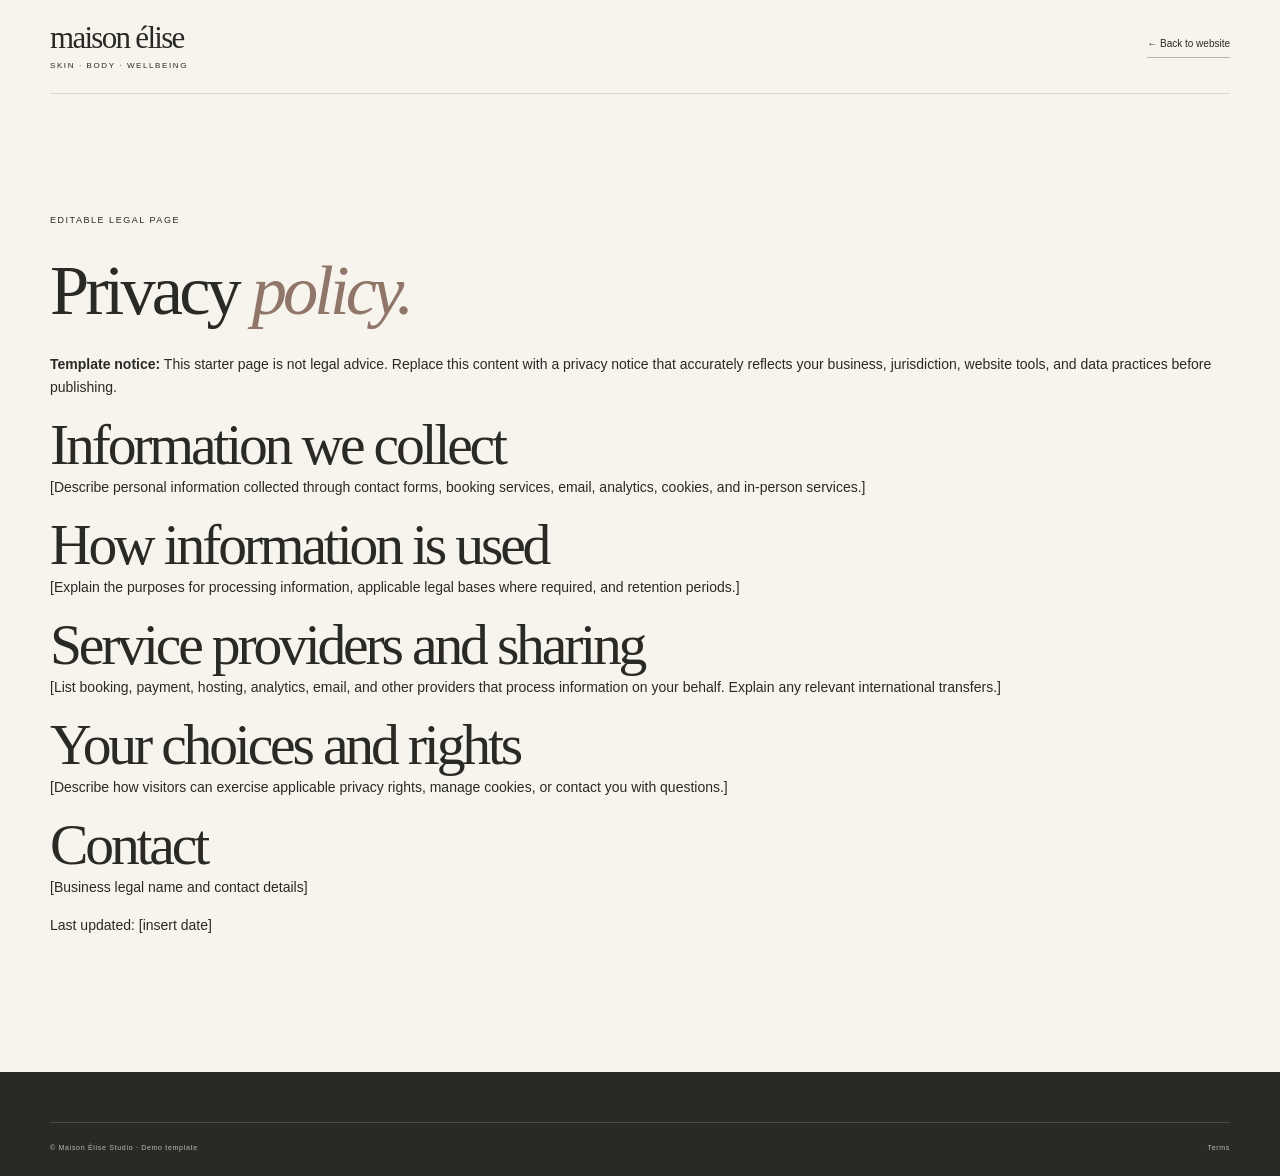
<file: privacy.html>
<!doctype html>
<html lang="en"><head><meta charset="utf-8"><meta name="viewport" content="width=device-width, initial-scale=1"><title>Privacy Policy — Maison Élise Studio</title><link rel="stylesheet" href="styles.css"></head>
<body><header class="site-header"><a class="wordmark" href="index.html"><span class="wordmark-main">maison élise</span><span class="wordmark-sub">SKIN · BODY · WELLBEING</span></a><a class="text-link" href="index.html">← Back to website</a></header>
<main class="section-shell section-pad"><p class="eyebrow">EDITABLE LEGAL PAGE</p><h1>Privacy <em>policy.</em></h1><p><strong>Template notice:</strong> This starter page is not legal advice. Replace this content with a privacy notice that accurately reflects your business, jurisdiction, website tools, and data practices before publishing.</p>
<h2>Information we collect</h2><p>[Describe personal information collected through contact forms, booking services, email, analytics, cookies, and in-person services.]</p>
<h2>How information is used</h2><p>[Explain the purposes for processing information, applicable legal bases where required, and retention periods.]</p>
<h2>Service providers and sharing</h2><p>[List booking, payment, hosting, analytics, email, and other providers that process information on your behalf. Explain any relevant international transfers.]</p>
<h2>Your choices and rights</h2><p>[Describe how visitors can exercise applicable privacy rights, manage cookies, or contact you with questions.]</p>
<h2>Contact</h2><p>[Business legal name and contact details]</p><p>Last updated: [insert date]</p></main><footer class="site-footer"><div class="footer-bottom"><span>© Maison Élise Studio · Demo template</span><a href="terms.html">Terms</a></div></footer></body></html>
</file>
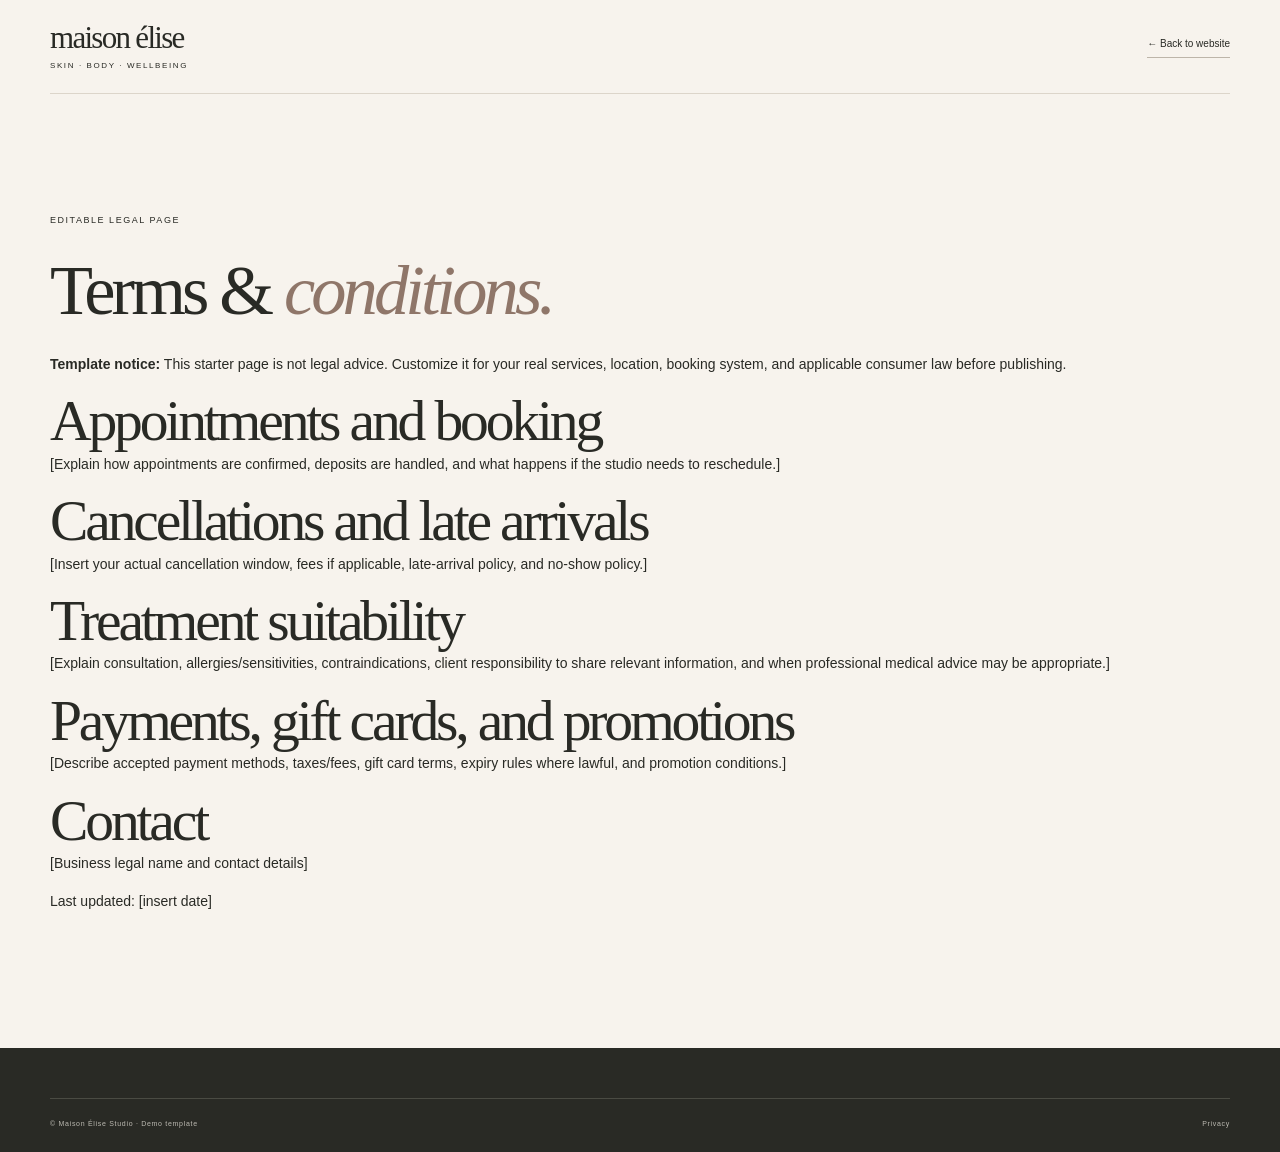
<file: terms.html>
<!doctype html>
<html lang="en"><head><meta charset="utf-8"><meta name="viewport" content="width=device-width, initial-scale=1"><title>Terms & Conditions — Maison Élise Studio</title><link rel="stylesheet" href="styles.css"></head>
<body><header class="site-header"><a class="wordmark" href="index.html"><span class="wordmark-main">maison élise</span><span class="wordmark-sub">SKIN · BODY · WELLBEING</span></a><a class="text-link" href="index.html">← Back to website</a></header>
<main class="section-shell section-pad"><p class="eyebrow">EDITABLE LEGAL PAGE</p><h1>Terms & <em>conditions.</em></h1><p><strong>Template notice:</strong> This starter page is not legal advice. Customize it for your real services, location, booking system, and applicable consumer law before publishing.</p>
<h2>Appointments and booking</h2><p>[Explain how appointments are confirmed, deposits are handled, and what happens if the studio needs to reschedule.]</p>
<h2>Cancellations and late arrivals</h2><p>[Insert your actual cancellation window, fees if applicable, late-arrival policy, and no-show policy.]</p>
<h2>Treatment suitability</h2><p>[Explain consultation, allergies/sensitivities, contraindications, client responsibility to share relevant information, and when professional medical advice may be appropriate.]</p>
<h2>Payments, gift cards, and promotions</h2><p>[Describe accepted payment methods, taxes/fees, gift card terms, expiry rules where lawful, and promotion conditions.]</p>
<h2>Contact</h2><p>[Business legal name and contact details]</p><p>Last updated: [insert date]</p></main><footer class="site-footer"><div class="footer-bottom"><span>© Maison Élise Studio · Demo template</span><a href="privacy.html">Privacy</a></div></footer></body></html>
</file>
<file: styles.css>
/* Maison Élise Studio — design tokens & components */
:root {
  --paper:#f7f3ed; --paper-deep:#eee7dc; --cream:#fbf9f5;
  --ink:#292a25; --muted:#77756d; --line:#dcd5ca;
  --taupe:#b8a99a; --blush:#d7b7a9; --olive:#656957;
  --serif:"Playfair Display",Georgia,serif; --sans:"DM Sans",Arial,sans-serif;
  --page:min(1240px,calc(100% - 100px)); --ease:cubic-bezier(.2,.7,.2,1);
}
*{box-sizing:border-box} html{scroll-behavior:smooth;scroll-padding-top:92px}
body{margin:0;background:var(--paper);color:var(--ink);font-family:var(--sans);font-size:14px;line-height:1.7;-webkit-font-smoothing:antialiased}
img{display:block;max-width:100%} a{color:inherit;text-decoration:none} button{font:inherit}
a:focus-visible,button:focus-visible,summary:focus-visible{outline:2px solid var(--olive);outline-offset:4px}
::selection{background:var(--blush);color:var(--ink)}
.skip-link{position:fixed;z-index:1000;left:16px;top:-80px;padding:10px 16px;background:var(--ink);color:white}.skip-link:focus{top:16px}
.sr-only{position:absolute;width:1px;height:1px;padding:0;margin:-1px;overflow:hidden;clip:rect(0,0,0,0);white-space:nowrap;border:0}
.announcement{min-height:32px;display:flex;align-items:center;justify-content:center;gap:10px;padding:5px 18px;background:var(--ink);color:#f7f3ed;font-size:9px;letter-spacing:.11em;text-align:center;text-transform:uppercase}.announcement span{color:var(--blush)}
.site-header{width:var(--page);margin:auto;min-height:94px;display:flex;align-items:center;justify-content:space-between;border-bottom:1px solid var(--line);position:relative;z-index:50}
.wordmark{display:inline-flex;flex-direction:column;align-items:flex-start;line-height:1}.wordmark-main{font:500 31px/.98 var(--serif);letter-spacing:-.055em}.wordmark-sub{margin-top:8px;font-size:8px;letter-spacing:.2em}
.primary-nav{display:flex;align-items:center;gap:clamp(20px,3vw,42px)}.primary-nav>a:not(.button){font-size:11px;transition:opacity .2s}.primary-nav>a:not(.button):hover{opacity:.58}
.button{display:inline-flex;align-items:center;justify-content:center;gap:25px;min-height:50px;padding:0 22px;border:1px solid transparent;font-size:10px;letter-spacing:.025em;transition:background .25s,color .25s,transform .25s}.button:hover{transform:translateY(-2px)}
.button-dark{background:var(--ink);color:var(--cream)}.button-dark:hover{background:var(--olive)}.button-light{background:var(--cream);color:var(--ink)}.button-light:hover{background:var(--blush)}.button-outline{border-color:var(--ink)}.button-outline:hover{background:var(--ink);color:var(--cream)}.menu-toggle{display:none}
.section-shell{width:var(--page);margin-inline:auto}.hero{padding-top:48px;display:grid;grid-template-columns:.9fr 1.1fr;column-gap:7%;align-items:center;position:relative}
.hero-copy{padding:26px 0 45px}.eyebrow{display:flex;align-items:center;gap:10px;font-size:9px;letter-spacing:.17em;line-height:1.5;margin:0 0 24px}.eyebrow-line{width:25px;height:1px;background:var(--olive);display:inline-block;flex:0 0 auto}
h1,h2,h3,h4,p{margin-top:0}h1,h2{font-family:var(--serif);font-weight:400;letter-spacing:-.055em;line-height:1.08}h1{font-size:clamp(48px,5.5vw,78px);margin:0 0 25px}h1 em,h2 em,.price-heading h3 em{color:#8f7669;font-weight:400}
.hero-intro{max-width:390px;color:#66655d;font-size:13px;line-height:1.95;margin-bottom:28px}.hero-actions{display:flex;align-items:center;gap:26px;flex-wrap:wrap}
.text-link{display:inline-flex;align-items:center;gap:12px;font-size:10px;border-bottom:1px solid #bdb5a9;padding-bottom:5px;transition:gap .25s,border-color .25s}.text-link:hover{gap:18px;border-color:var(--ink)}
.hero-note{display:flex;align-items:center;gap:13px;margin-top:54px;font-size:9px;letter-spacing:.035em;line-height:1.9;color:var(--muted)}.note-mark,.tiny-flower{color:var(--olive);font-size:23px}
.hero-visual{min-width:0;position:relative}.hero-image{width:100%;height:clamp(440px,48vw,650px);object-fit:cover;object-position:center}
.hero-stamp{position:absolute;width:112px;height:112px;border-radius:50%;background:var(--paper);display:flex;flex-direction:column;align-items:center;justify-content:center;top:14%;left:-54px;font-size:8px;letter-spacing:.13em;line-height:1.7;transform:rotate(-9deg)}.stamp-star{font-size:29px;line-height:1.1;color:var(--olive)}
.image-caption{position:absolute;bottom:0;left:0;right:0;display:flex;justify-content:space-between;padding:15px 18px;background:linear-gradient(transparent,rgba(22,22,18,.45));color:white;font-size:8px;letter-spacing:.15em}
.hero-bottom{grid-column:1/-1;display:flex;justify-content:space-between;padding:25px 0 29px;font-size:8px;letter-spacing:.16em;color:var(--muted)}.scroll-cue span{padding-left:8px;color:var(--ink)}
.intro-strip{display:flex;justify-content:space-between;align-items:center;padding-block:100px;border-top:1px solid var(--line)}.intro-strip>p{margin:0;font:400 clamp(29px,3.8vw,49px)/1.25 var(--serif);letter-spacing:-.045em}.intro-strip em{color:#8f7669}
.intro-side{display:flex;align-items:center;gap:18px;padding-right:7%}.intro-side p{margin:0;color:var(--muted);font-size:11px;line-height:2}
.proof-band{display:grid;grid-template-columns:repeat(4,1fr);background:var(--paper-deep);padding:34px max(50px,calc((100% - 1240px)/2));gap:30px}.proof-item{display:flex;flex-direction:column;gap:6px;border-right:1px solid #d1c8bc;padding-left:20px}.proof-item:first-child{padding-left:0}.proof-item:last-child{border:0}
.proof-number{font:400 32px/1.2 var(--serif);display:flex;align-items:center;gap:9px}.stars{font:9px var(--sans);letter-spacing:2px;color:#947867}.proof-plus{font-size:20px}.proof-label{color:var(--muted);font-size:8px;letter-spacing:.12em;line-height:1.7}
.section-pad{padding-block:120px}.section-heading{display:flex;justify-content:space-between;align-items:end;gap:40px;margin-bottom:52px}.section-heading .eyebrow{margin-bottom:19px}h2{font-size:clamp(39px,4.5vw,61px);margin-bottom:0}
.heading-aside{width:275px;padding-bottom:5px}.heading-aside p,.heading-note{color:var(--muted);font-size:11px;line-height:1.9;margin-bottom:20px}.heading-note{max-width:290px;margin-bottom:7px}
.service-grid{display:grid;grid-template-columns:repeat(3,minmax(0,1fr));gap:55px 24px}.service-card{min-width:0}.service-image-wrap{display:block;position:relative;overflow:hidden;background:var(--paper-deep)}.service-image-wrap img{width:100%;height:clamp(210px,24vw,315px);object-fit:cover;transition:transform .7s var(--ease)}.service-image-wrap:hover img{transform:scale(1.045)}
.image-arrow{position:absolute;right:13px;bottom:13px;width:37px;height:37px;display:grid;place-items:center;background:var(--paper);font-size:15px;transition:background .25s,color .25s}.service-image-wrap:hover .image-arrow{background:var(--ink);color:white}
.service-meta{display:flex;justify-content:space-between;gap:10px;margin-top:20px;color:var(--muted);font-size:8px;letter-spacing:.1em}.service-card h3{font:400 26px/1.25 var(--serif);letter-spacing:-.035em;margin:11px 0 10px}.service-card>p{color:var(--muted);font-size:11px;line-height:1.9;min-height:63px;margin-bottom:15px}.service-card .text-link{font-size:9px}
.price-list{margin-top:105px;border-top:1px solid var(--line)}.price-heading{display:flex;justify-content:space-between;align-items:end;padding:42px 0 24px}.price-heading .eyebrow{margin-bottom:9px}.price-heading h3{font:400 32px/1.2 var(--serif);margin:0;letter-spacing:-.04em}.price-heading>p{max-width:280px;color:var(--muted);font-size:10px;margin:0}
.price-row{display:grid;grid-template-columns:1fr 150px 100px 24px;align-items:center;gap:15px;border-top:1px solid var(--line);padding:20px 0;font-size:12px}.price-row>span:nth-child(2){color:var(--muted);font-size:10px}.price-row strong{font:400 17px var(--serif)}.price-row a{font-size:17px;text-align:right}
.about-section{display:grid;grid-template-columns:1fr 1fr;background:var(--paper-deep)}.about-image{min-height:730px;position:relative;overflow:hidden}.about-image img{width:100%;height:100%;position:absolute;inset:0;object-fit:cover}.vertical-note{position:absolute;left:20px;bottom:22px;color:white;writing-mode:vertical-rl;transform:rotate(180deg);font-size:8px;letter-spacing:.17em}
.about-copy{padding:clamp(60px,8vw,110px) clamp(45px,7vw,105px);align-self:center}.about-copy .eyebrow{margin-bottom:25px}.about-copy h2{font-size:clamp(39px,4vw,55px);margin-bottom:28px}.about-lead{font:400 20px/1.5 var(--serif);max-width:390px}.about-copy>p:not(.eyebrow):not(.about-lead){max-width:430px;color:var(--muted);font-size:11px;line-height:2;margin-bottom:26px}
.values{margin-top:60px;border-top:1px solid #d3c9bc;display:grid;grid-template-columns:repeat(3,1fr);gap:17px;padding-top:23px}.values>div>span{font-size:8px;color:var(--muted)}.values h4{font:400 16px var(--serif);margin:11px 0 6px}.values p{color:var(--muted);font-size:9px;line-height:1.7;margin:0}
.gallery .section-heading{margin-bottom:45px}.gallery-grid{display:grid;grid-template-columns:1.12fr 1fr 1fr;gap:20px;align-items:start}.gallery-grid figure{margin:0;min-width:0;overflow:hidden}.gallery-grid figure:nth-child(2){margin-top:65px}.gallery-grid img{width:100%;height:clamp(220px,28vw,360px);object-fit:cover;transition:filter .35s,transform .7s var(--ease)}.gallery-grid figure:hover img{transform:scale(1.025);filter:saturate(.85)}.gallery-grid .gallery-tall img{height:clamp(350px,40vw,520px)}
.gallery-grid figcaption{display:flex;align-items:center;gap:10px;padding-top:14px;font-size:8px;letter-spacing:.13em}.gallery-grid figcaption>span{color:var(--muted)}.gallery-grid figcaption small{margin-left:auto;color:#9b8b7f;font-size:7px}.gallery-disclaimer{max-width:760px;margin:27px 0 0 auto;color:var(--muted);font-size:9px;line-height:1.8}
.offer-section{display:grid;grid-template-columns:1fr 1fr;background:#e9e0d4}.offer-image{min-height:660px}.offer-image img{width:100%;height:100%;min-height:660px;object-fit:cover}.offer-copy{align-self:center;padding:80px clamp(45px,8vw,120px)}.offer-copy .eyebrow{margin-bottom:23px}.offer-copy h2{font-size:clamp(42px,4.4vw,60px);margin-bottom:22px}.offer-copy>p:not(.eyebrow){max-width:370px;color:#69665e;font-size:11px;line-height:1.9}
.offer-list{margin:31px 0;border-top:1px solid #d0c5b7}.offer-list>div{display:grid;grid-template-columns:30px 1fr auto;gap:10px;padding:13px 0;border-bottom:1px solid #d0c5b7;font-size:10px}.offer-list span:first-child{color:var(--muted)}.offer-list strong{font-weight:500}.offer-copy>small{display:block;margin-top:12px;color:var(--muted);font-size:8px}
.testimonials{overflow:hidden}.testimonial-controls{display:flex;gap:8px}.round-button{border:1px solid var(--line);background:transparent;width:43px;height:43px;border-radius:50%;cursor:pointer;transition:background .2s,color .2s}.round-button:hover{background:var(--ink);color:white}.testimonial-grid{display:grid;grid-template-columns:repeat(3,minmax(0,1fr));gap:18px}.testimonial-card{padding:31px 28px 25px;border:1px solid var(--line);min-height:260px;display:flex;flex-direction:column}.quote-mark{color:#ad8c7c;font:54px/.7 var(--serif)}.testimonial-card>p{font:400 18px/1.65 var(--serif);letter-spacing:-.015em;margin:18px 0 28px;flex:1}
.review-by{display:flex;align-items:center;gap:10px}.review-avatar{display:grid;place-items:center;width:34px;height:34px;border-radius:50%;background:var(--paper-deep);font:16px var(--serif)}.review-by>div{display:flex;flex-direction:column;gap:2px}.review-by strong{font-size:10px;font-weight:500}.review-by small{color:var(--muted);font-size:7px;letter-spacing:.07em}.review-stars{margin-left:auto;color:#9a7e6b;font-size:9px;letter-spacing:1px}.review-disclaimer{margin:20px 0 0;color:var(--muted);font-size:9px}
.booking-section{min-height:460px;padding:95px 24px;display:flex;flex-direction:column;align-items:center;justify-content:center;text-align:center;position:relative;overflow:hidden;background:#55594b;color:var(--cream)}.booking-inner{position:relative;z-index:2;max-width:550px}.booking-section .eyebrow{justify-content:center;color:#e0d9ce}.booking-section .eyebrow-line{background:var(--blush)}.booking-section h2{font-size:clamp(47px,5.5vw,70px);margin-bottom:19px}.booking-section h2 em{color:#dfc2b3}.booking-inner>p:not(.eyebrow){max-width:420px;margin:0 auto 27px;color:#e0ded6;font-size:11px;line-height:1.9}.booking-footnote{display:block;margin-top:16px;color:#d1d0c8;font-size:8px;letter-spacing:.04em}.booking-orbit{position:absolute;border:1px solid rgba(255,255,255,.12);border-radius:50%;width:460px;height:460px}.orbit-one{left:-220px;top:-170px}.orbit-two{right:-230px;bottom:-260px;width:600px;height:600px}.booking-flower{position:absolute;right:14%;top:19%;color:#cdb5a4;font-size:37px}
.faq{display:grid;grid-template-columns:.8fr 1.2fr;gap:10%}.faq-intro h2{font-size:clamp(39px,4vw,54px);margin-bottom:23px}.faq-intro>p:not(.eyebrow){color:var(--muted);font-size:11px;margin-bottom:18px}.faq-list{border-top:1px solid var(--line)}.faq-list details{border-bottom:1px solid var(--line)}.faq-list summary{display:flex;align-items:center;justify-content:space-between;gap:20px;padding:22px 0;list-style:none;cursor:pointer;font-size:12px}.faq-list summary::-webkit-details-marker{display:none}.faq-list summary span{font-size:20px;font-weight:300;transition:transform .25s}.faq-list details[open] summary span{transform:rotate(45deg)}.faq-list details p{max-width:520px;padding:0 35px 22px 0;margin:0;color:var(--muted);font-size:11px;line-height:1.9}
.contact-section{display:grid;grid-template-columns:1fr 1fr;background:var(--paper-deep);padding:95px max(50px,calc((100% - 1240px)/2));gap:9%}.contact-main h2{font-size:clamp(42px,4.5vw,60px);margin-bottom:22px}.contact-copy{max-width:380px;color:var(--muted);font-size:11px;line-height:1.9}.contact-details{display:grid;grid-template-columns:1fr 1fr;gap:20px;margin-top:40px}.detail-label{font-size:8px;letter-spacing:.14em}.contact-details p{font-size:11px;line-height:1.9;margin:12px 0}.contact-details p a:hover{text-decoration:underline;text-underline-offset:3px}.contact-details .text-link{font-size:9px}.social-links{display:flex;gap:24px;margin-top:42px;font-size:10px}.social-links a:hover{text-decoration:underline;text-underline-offset:4px}
.contact-side{display:flex;flex-direction:column;gap:18px;justify-content:center}.hours-card{background:var(--cream);padding:28px 30px}.hours-heading{display:flex;align-items:center;gap:10px;font-size:8px;letter-spacing:.15em;margin-bottom:20px}.hours-heading .tiny-flower{font-size:18px}.hours-card>div:not(.hours-heading){display:flex;justify-content:space-between;gap:12px;padding:12px 0;border-top:1px solid var(--line);font-size:10px}.hours-card strong{font-weight:500}.hours-card>p{margin:15px 0 0;font-size:8px;color:var(--muted)}
.map-placeholder{min-height:145px;background:#e2d8ca;display:flex;flex-direction:column;align-items:center;justify-content:center;gap:5px;color:#6f6b60;font-size:8px;letter-spacing:.12em;position:relative}.map-cross{font:32px var(--serif);color:#938573}.map-placeholder a{font-size:9px;letter-spacing:0;border-bottom:1px solid #b5a895}
.site-footer{background:var(--ink);color:var(--cream);padding:50px max(50px,calc((100% - 1240px)/2)) 22px}.footer-top{display:grid;grid-template-columns:1fr 1fr auto;align-items:center;gap:30px;padding-bottom:50px}.footer-wordmark .wordmark-sub{color:#c7bfb3}.footer-top>p{margin:0;color:#c7c4bc;font:17px/1.6 var(--serif)}.back-top{font-size:8px;letter-spacing:.13em}.back-top:hover{color:var(--blush)}.footer-bottom{display:flex;justify-content:space-between;align-items:center;gap:20px;padding-top:19px;border-top:1px solid #4a4b43;color:#bcbab2;font-size:7px;letter-spacing:.1em}.footer-bottom>div{display:flex;gap:18px}.footer-bottom a:hover{color:white}.footer-bottom>span:last-child span{color:var(--blush)}
.reveal{opacity:0;transform:translateY(18px);transition:opacity .7s var(--ease),transform .7s var(--ease)}.reveal.is-visible{opacity:1;transform:translateY(0)}
@media(max-width:1050px){:root{--page:min(100% - 60px,900px)}.primary-nav{gap:19px}.hero{column-gap:5%}.hero-image{height:540px}.service-grid{gap:43px 18px}.service-card h3{font-size:23px}.about-image{min-height:650px}.about-copy{padding:60px 40px}.values{gap:10px}.contact-section{padding-inline:30px;gap:5%}}
@media(max-width:760px){
:root{--page:calc(100% - 40px)}.announcement{font-size:7px;letter-spacing:.06em}.site-header{min-height:78px}.wordmark-main{font-size:28px}
.menu-toggle{display:flex;flex-direction:column;gap:5px;justify-content:center;align-items:center;width:43px;height:43px;border:1px solid var(--line);background:transparent;cursor:pointer}.menu-toggle>span:not(.sr-only){width:17px;height:1px;background:var(--ink);transition:transform .2s}.menu-toggle[aria-expanded=true]>span:first-child{transform:translateY(3px) rotate(45deg)}.menu-toggle[aria-expanded=true]>span:nth-child(2){transform:translateY(-3px) rotate(-45deg)}
.primary-nav{display:none;position:absolute;top:calc(100% - 1px);left:-20px;right:-20px;background:var(--paper);padding:20px;border-bottom:1px solid var(--line);flex-direction:column;align-items:stretch;gap:0;box-shadow:0 18px 25px rgba(40,35,25,.06)}.primary-nav.is-open{display:flex}.primary-nav>a:not(.button){padding:13px 0;border-bottom:1px solid var(--line);font-size:12px}.primary-nav .nav-cta{margin-top:16px}
.hero{padding-top:30px;grid-template-columns:1fr}.hero-copy{padding:20px 0 35px}.hero .eyebrow{margin-bottom:18px}h1{font-size:clamp(47px,12vw,70px)}.hero-intro{max-width:420px}.hero-note{margin-top:32px}.hero-visual{margin-left:15px}.hero-image{height:min(112vw,520px)}.hero-stamp{width:90px;height:90px;left:-30px;top:10%;font-size:7px}.stamp-star{font-size:23px}.hero-bottom{padding:20px 0 25px;font-size:7px;letter-spacing:.08em}.hero-bottom>span:last-child{display:none}
.intro-strip{padding-block:65px;align-items:flex-start;flex-direction:column;gap:27px}.intro-side{padding-right:0}.proof-band{grid-template-columns:repeat(2,1fr);padding:28px 20px;gap:25px 12px}.proof-item{padding-left:15px}.proof-item:nth-child(2){border-right:0}.proof-item:nth-child(3){padding-left:0}.proof-number{font-size:29px}.proof-label{font-size:7px}
.section-pad{padding-block:75px}.section-heading{flex-direction:column;align-items:flex-start;gap:20px;margin-bottom:32px}h2{font-size:clamp(39px,10vw,54px)}.heading-aside{width:100%;max-width:420px}.heading-aside p{margin-bottom:13px}
.service-grid{grid-template-columns:repeat(2,minmax(0,1fr));gap:35px 14px}.service-image-wrap img{height:clamp(190px,48vw,300px)}.service-meta{flex-direction:column;gap:4px;margin-top:13px;font-size:7px}.service-card h3{font-size:21px}.service-card>p{font-size:10px;min-height:0}.service-card .text-link{font-size:8px}
.price-list{margin-top:65px}.price-heading{align-items:flex-start;flex-direction:column;gap:12px;padding-top:30px}.price-heading h3{font-size:29px}.price-row{grid-template-columns:1fr auto 20px;gap:10px;padding:16px 0;font-size:10px}.price-row>span:nth-child(2){display:none}.price-row strong{font-size:15px}
.about-section,.offer-section{grid-template-columns:1fr}.about-image{min-height:0;height:100vw;max-height:530px}.about-copy{padding:65px 25px}.about-copy h2{font-size:clamp(39px,9vw,51px)}.values{margin-top:40px}.values h4{font-size:14px}.values p{font-size:8px}
.gallery-grid{grid-template-columns:1fr 1fr;gap:12px}.gallery-grid .gallery-tall{grid-column:1/-1}.gallery-grid .gallery-tall img{height:100vw;max-height:470px}.gallery-grid figure:nth-child(2){margin-top:0}.gallery-grid img{height:58vw}.gallery-grid figcaption{flex-wrap:wrap;gap:6px;font-size:7px}.gallery-grid figcaption small{display:none}.gallery-disclaimer{margin-top:20px}
.offer-image,.offer-image img{min-height:0;height:72vw;max-height:430px}.offer-copy{padding:65px 25px}.offer-copy h2{font-size:clamp(42px,10vw,57px)}
.testimonial-controls{align-self:flex-end}.testimonial-grid{display:flex;overflow-x:auto;scroll-snap-type:x mandatory;margin-right:-20px;padding-right:20px;gap:12px;scrollbar-width:thin}.testimonial-card{flex:0 0 85%;scroll-snap-align:start;padding:25px 22px;min-height:250px}.testimonial-card>p{font-size:17px}
.booking-section{min-height:420px;padding:75px 25px}.booking-section h2{font-size:clamp(46px,11vw,61px)}.booking-flower{right:7%;top:8%;font-size:25px}.faq{grid-template-columns:1fr;gap:35px}.faq-intro h2{font-size:43px}.faq-list summary{font-size:11px;padding:19px 0}
.contact-section{grid-template-columns:1fr;padding:70px 20px;gap:40px}.contact-main h2{font-size:49px}.contact-details{gap:12px}.hours-card{padding:24px 20px}.site-footer{padding:38px 20px 20px}.footer-top{grid-template-columns:1fr auto;gap:22px;padding-bottom:30px}.footer-top>p{grid-column:1/-1;grid-row:2;font-size:16px}.back-top{grid-column:2;grid-row:1}.footer-bottom{flex-wrap:wrap;gap:13px;font-size:6px}.footer-bottom>span:last-child{display:none}
}
@media(max-width:390px){:root{--page:calc(100% - 32px)}.hero-actions{gap:18px}.hero-actions .button{padding-inline:15px;gap:15px}.hero-actions .text-link{font-size:9px}.service-grid{grid-template-columns:1fr;gap:32px}.service-image-wrap img{height:78vw;max-height:360px}.service-meta{flex-direction:row}.values{gap:8px}.values h4{font-size:12px}.contact-details{grid-template-columns:1fr;gap:20px}}
@media(prefers-reduced-motion:reduce){*,*::before,*::after{scroll-behavior:auto!important;animation-duration:.01ms!important;animation-iteration-count:1!important;transition-duration:.01ms!important}.reveal{opacity:1;transform:none}}
</file>
